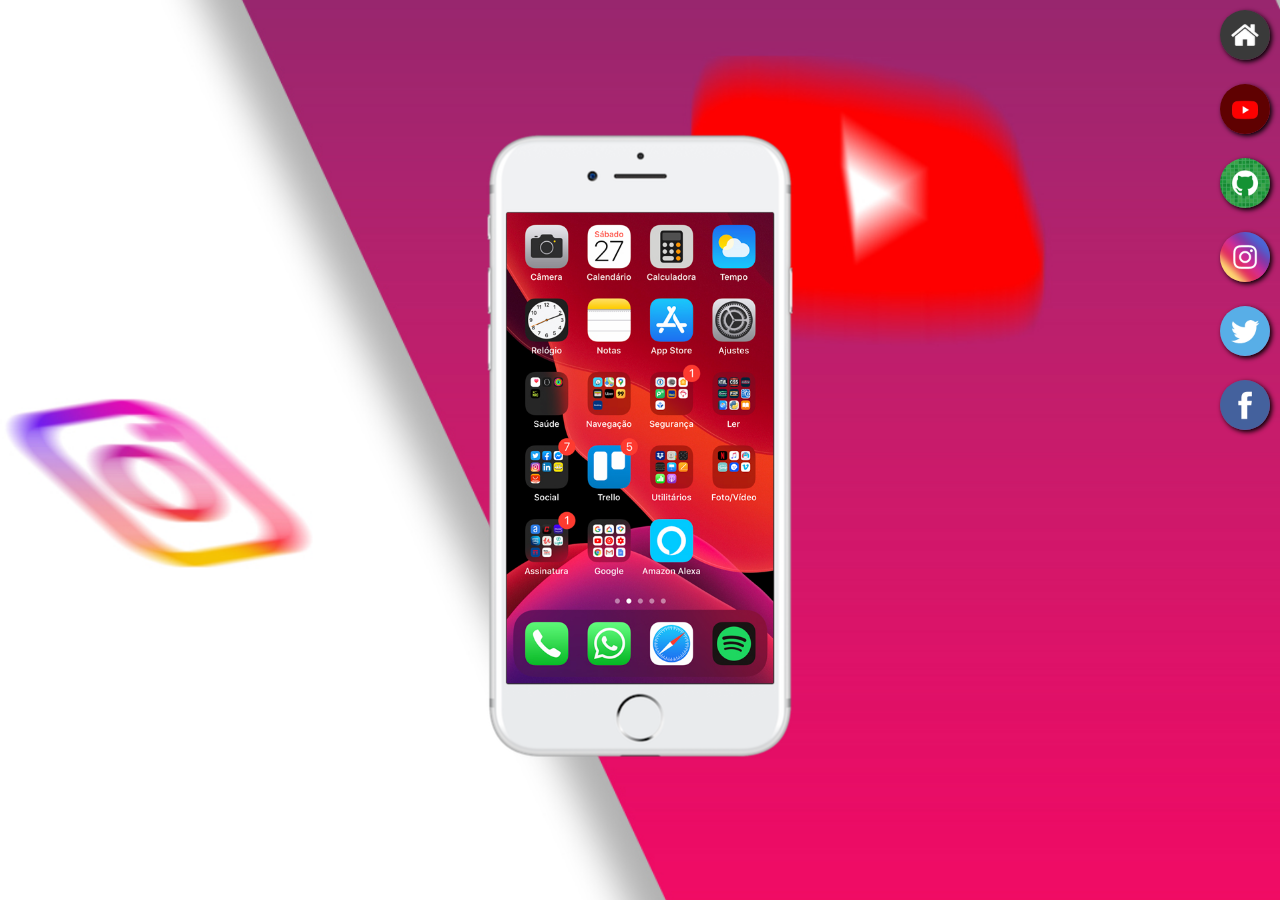
<file: index.html>
<!DOCTYPE html>
<html lang="pt-br">
<head>
    <meta charset="UTF-8">
    <meta http-equiv="X-UA-Compatible" content="IE=edge">
    <meta name="viewport" content="width=device-width, initial-scale=1.0">
    <link rel="shortcut icon" href="favicon.ico" type="image/x-icon">
    <title>Projeto Redes Sociais</title>
    <link rel="stylesheet" href="estilos/style.css">
</head>
<body>
    <main>
        <section id="telefone">
            <iframe src="home.html" name="tela" id="tela" frameborder="0"></iframe>
        </section>
        <section id="redes-sociais">
            <a href="home.html" target="tela"><img src="imagens/logo-home.jpg" alt="Home"></a><br>
            <a href="youtube.html" target="tela"><img src="imagens/logo-youtube.jpg" alt="Youtube"></a><br>
            <a href="github.html" target="tela"><img src="imagens/logo-github.jpg" alt="Github"></a><br>
            <a href="instagram.html" target="tela"><img src="imagens/logo-instagram.jpg" alt="Instagram"></a><br>
            <a href="twitter.html" target="tela"><img src="imagens/logo-twitter.jpg" alt="Twitter"></a><br>
            <a href="facebook.html" target="tela"><img src="imagens/logo-facebook.jpg" alt="Facebook"></a><br>
        </section>
    </main>
</body>
</html>
</file>
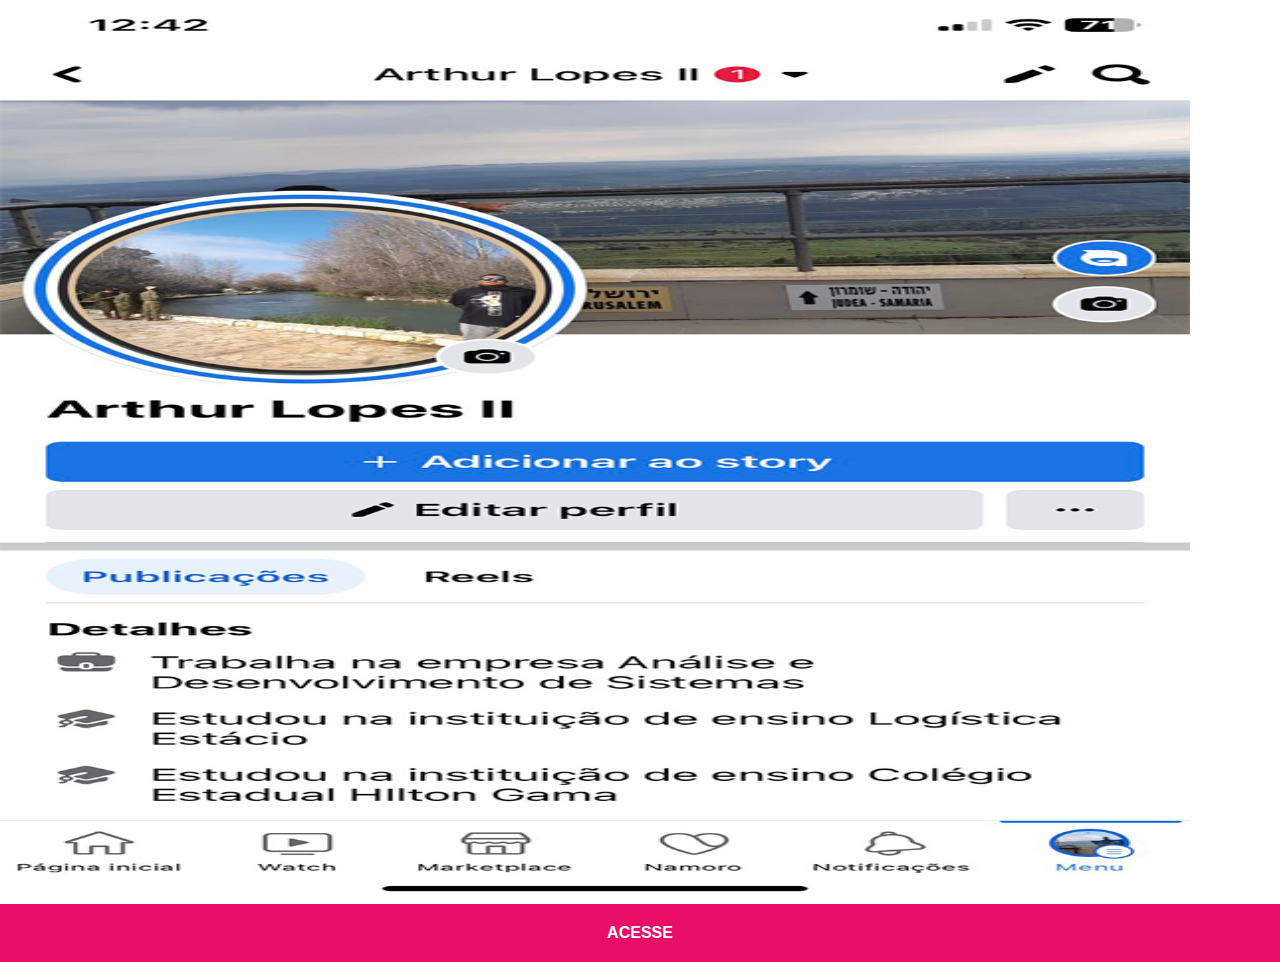
<file: facebook.html>
<!DOCTYPE html>
<html lang="pt-br">
<head>
    <meta charset="UTF-8">
    <meta http-equiv="X-UA-Compatible" content="IE=edge">
    <meta name="viewport" content="width=device-width, initial-scale=1.0">
    <title>Facebook</title>
    <link rel="stylesheet" href="estilos/social.css">
</head>
<body>
    <img src="imagens/tela-facebook.jpg" alt="Facebook"><a href="https://www.facebook.com/arthur.lopes.33886/" target="_blank">ACESSE</a>
</body>
</html>
</file>
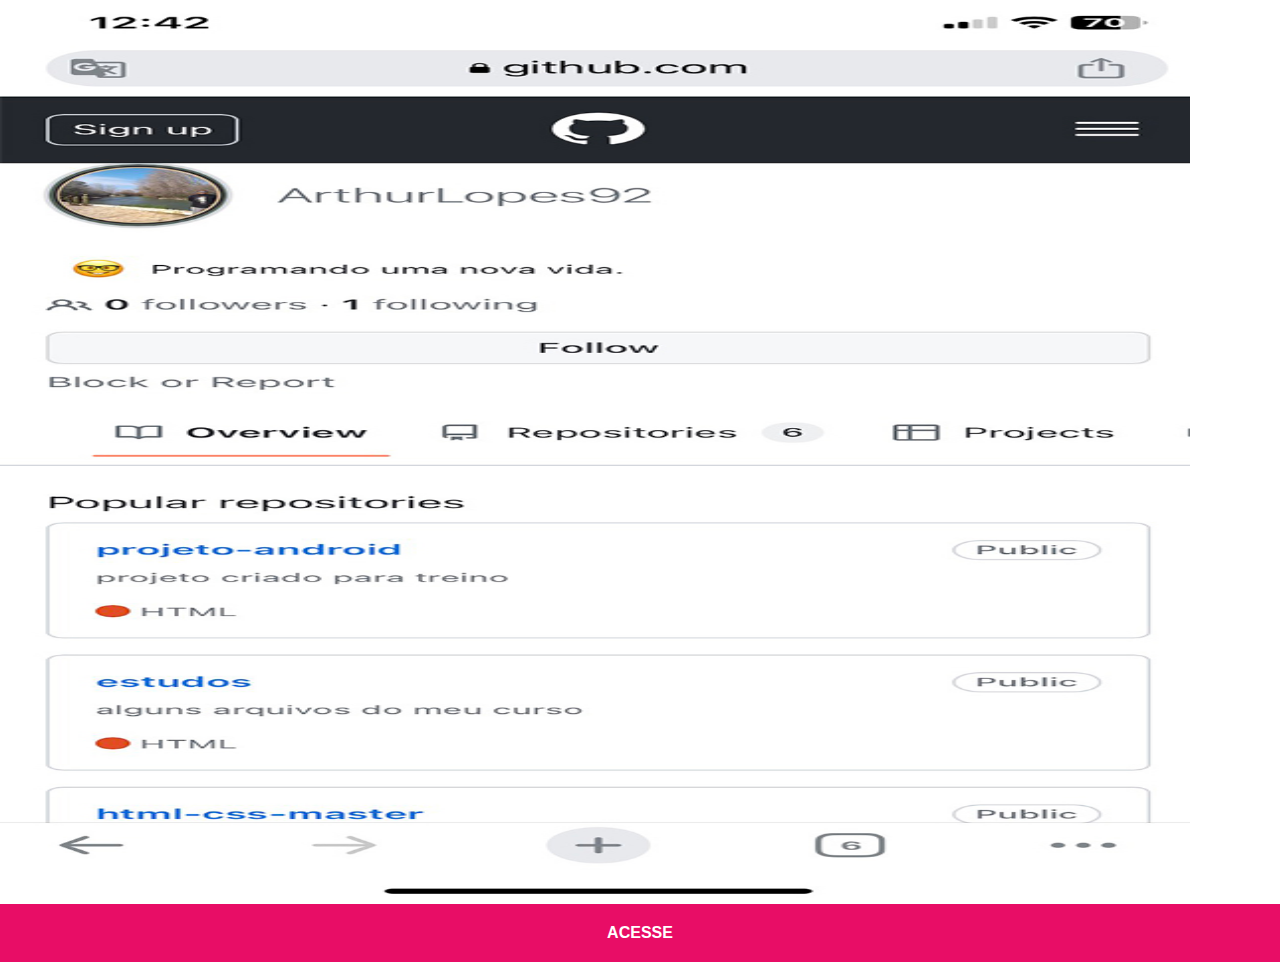
<file: github.html>
<!DOCTYPE html>
<html lang="pt-br">
<head>
    <meta charset="UTF-8">
    <meta http-equiv="X-UA-Compatible" content="IE=edge">
    <meta name="viewport" content="width=device-width, initial-scale=1.0">
    <title>Github</title>
    <link rel="stylesheet" href="estilos/social.css">
</head>
<body>
    <img src="imagens/tela-github.jpeg" alt="Github"><a href="https://github.com/ArthurLopes92/" target="_blank">ACESSE</a>
</body>
</html>
</file>
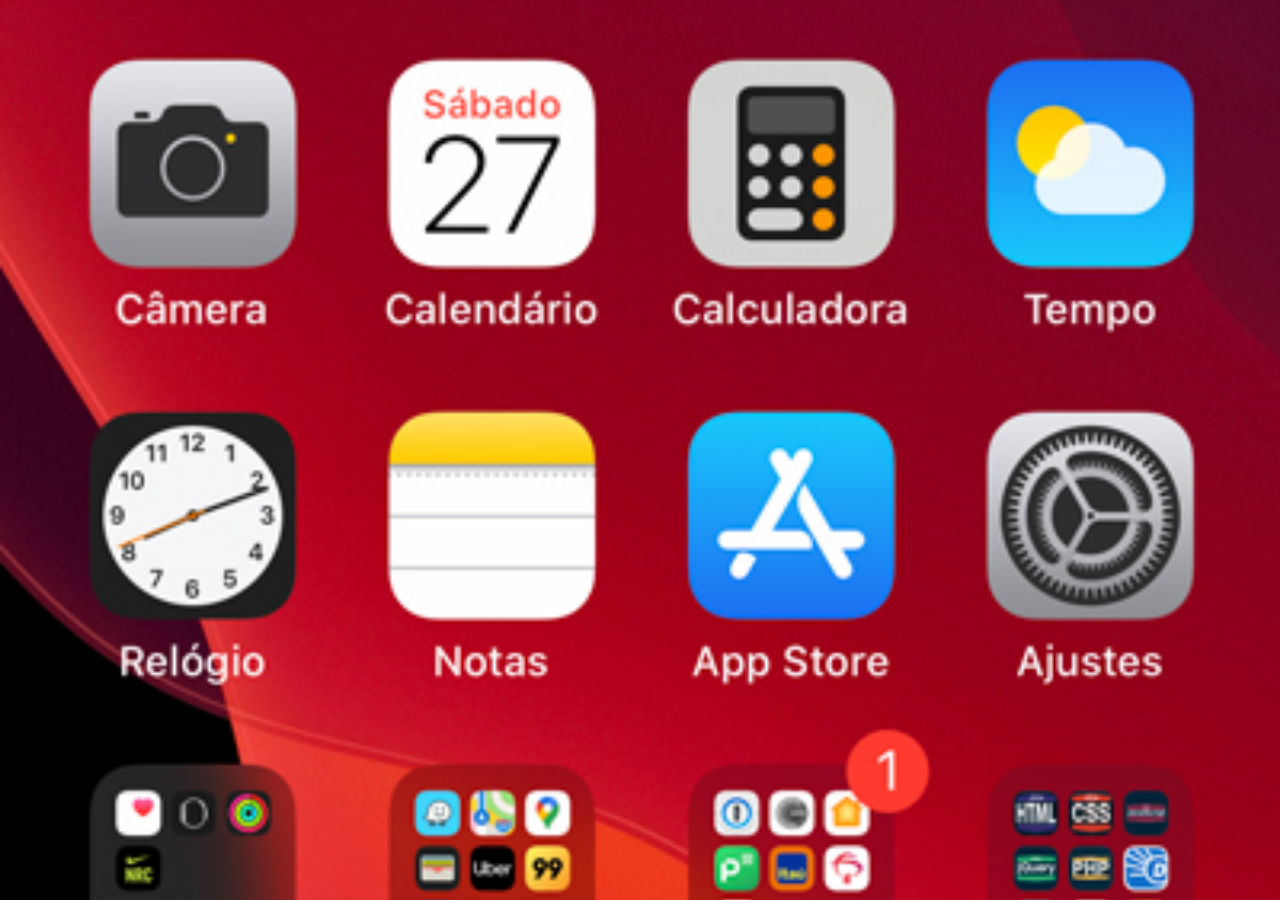
<file: home.html>
<!DOCTYPE html>
<html lang="pt-br">
<head>
    <meta charset="UTF-8">
    <meta http-equiv="X-UA-Compatible" content="IE=edge">
    <meta name="viewport" content="width=device-width, initial-scale=1.0">
    <title>Document</title>
</head>
<style>
    * {
        margin: 0px;
        padding: 0px;
    }

    body {
        width: 100vw;
        height: 100vh;
        background: black url('imagens/tela-home.jpg') no-repeat top center;
        background-size: cover;
    }
</style>
<body>
    
</body>
</html>
</file>
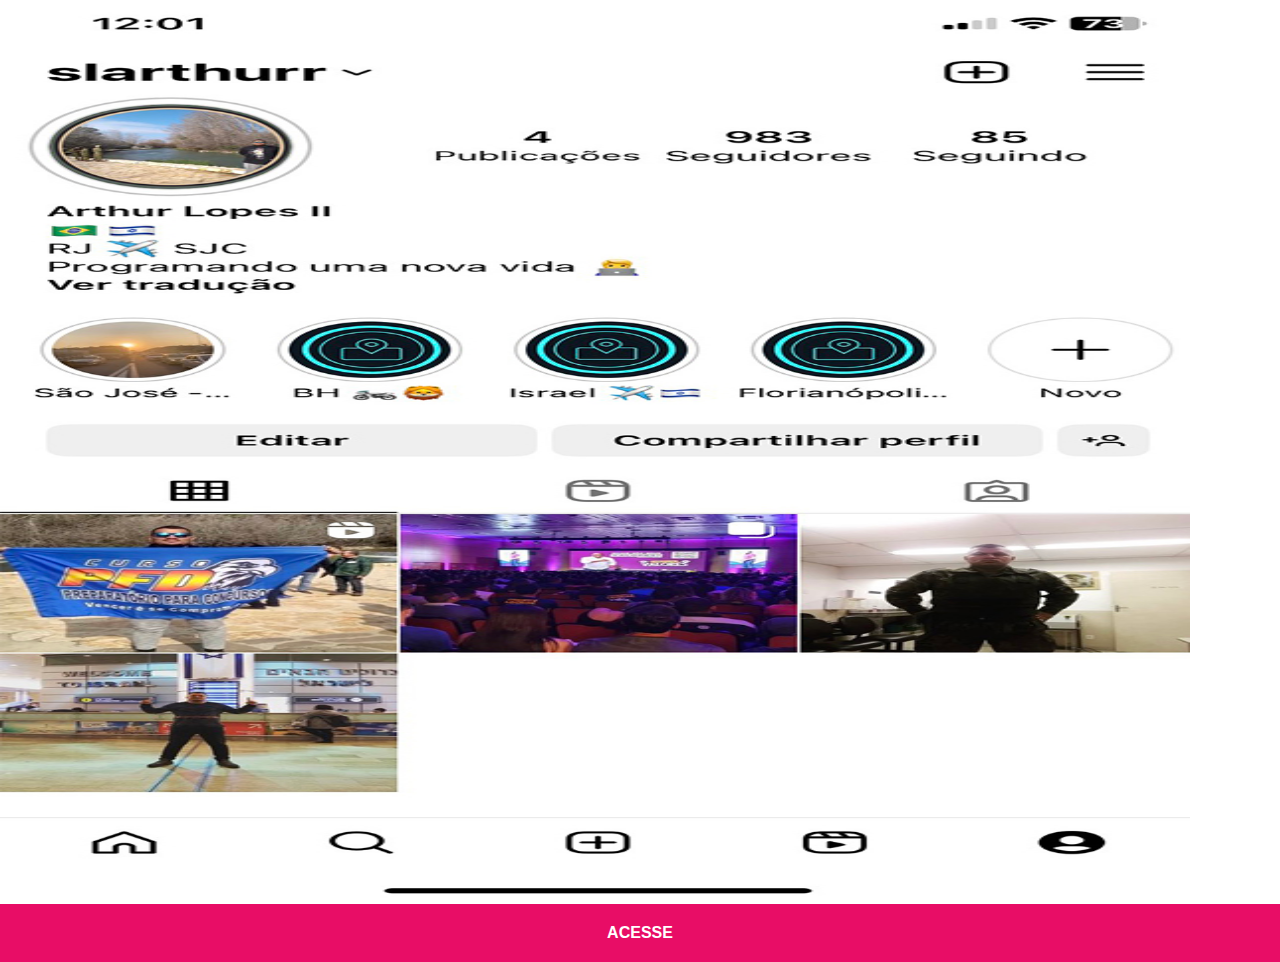
<file: instagram.html>
<!DOCTYPE html>
<html lang="pt-br">
<head>
    <meta charset="UTF-8">
    <meta http-equiv="X-UA-Compatible" content="IE=edge">
    <meta name="viewport" content="width=device-width, initial-scale=1.0">
    <title>Instagram</title>
    <link rel="stylesheet" href="estilos/social.css">
</head>
<body>
    <img src="imagens/tela-instagram.jpg" alt="Instagram"><a href="https://www.instagram.com/slarthurr/" target="_blank">ACESSE</a>
</body>
</html>
</file>
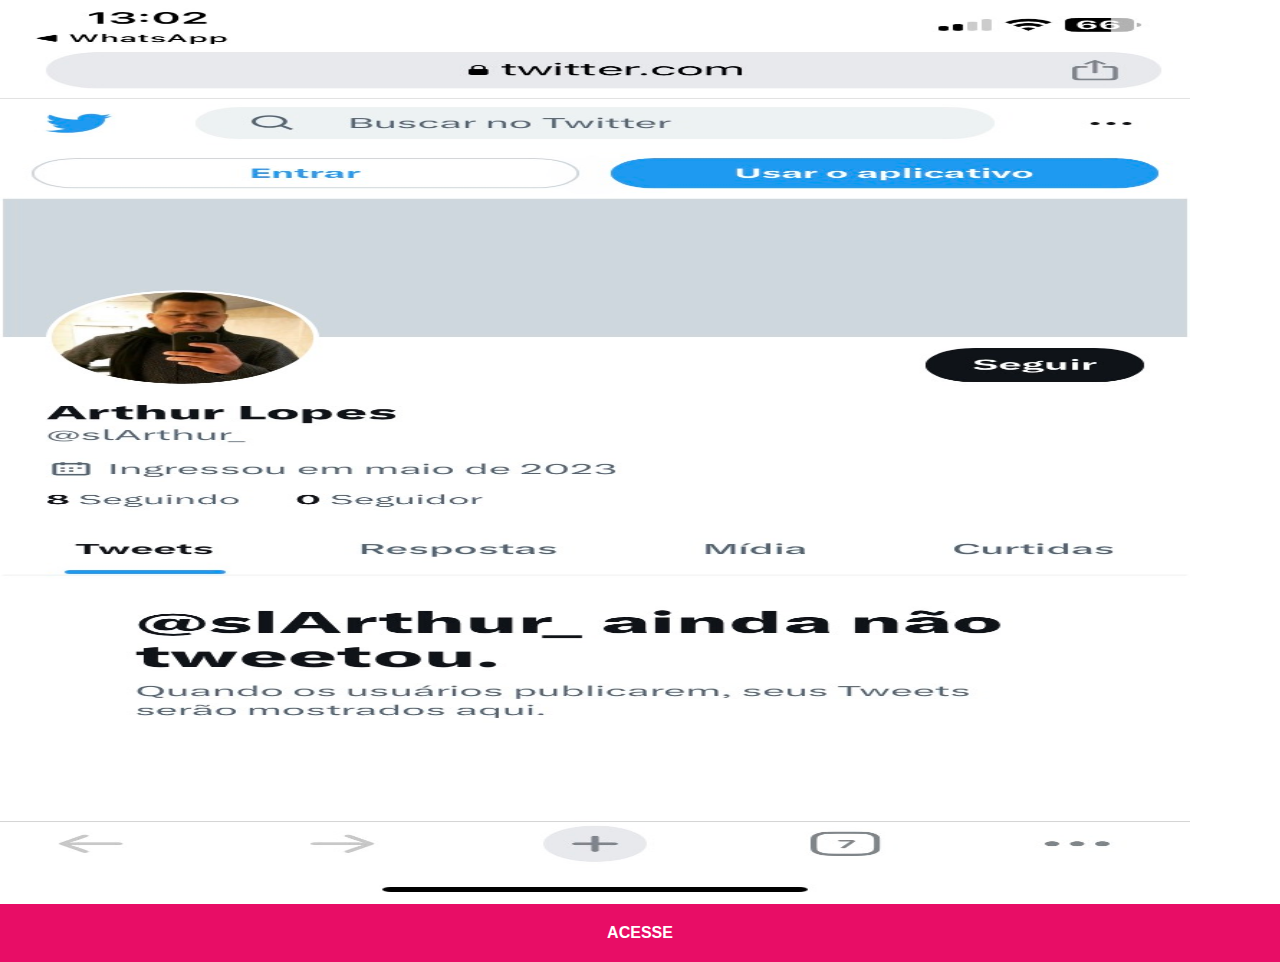
<file: twitter.html>
<!DOCTYPE html>
<html lang="pt-br">
<head>
    <meta charset="UTF-8">
    <meta http-equiv="X-UA-Compatible" content="IE=edge">
    <meta name="viewport" content="width=device-width, initial-scale=1.0">
    <title>Twitter</title>
    <link rel="stylesheet" href="estilos/social.css">
</head>
<body>
    <img src="imagens/tela-twitter.jpg" alt="Twitter"><a href="https://twitter.com/slArthur_" target="_blank">ACESSE</a>
</body>
</html>
</file>
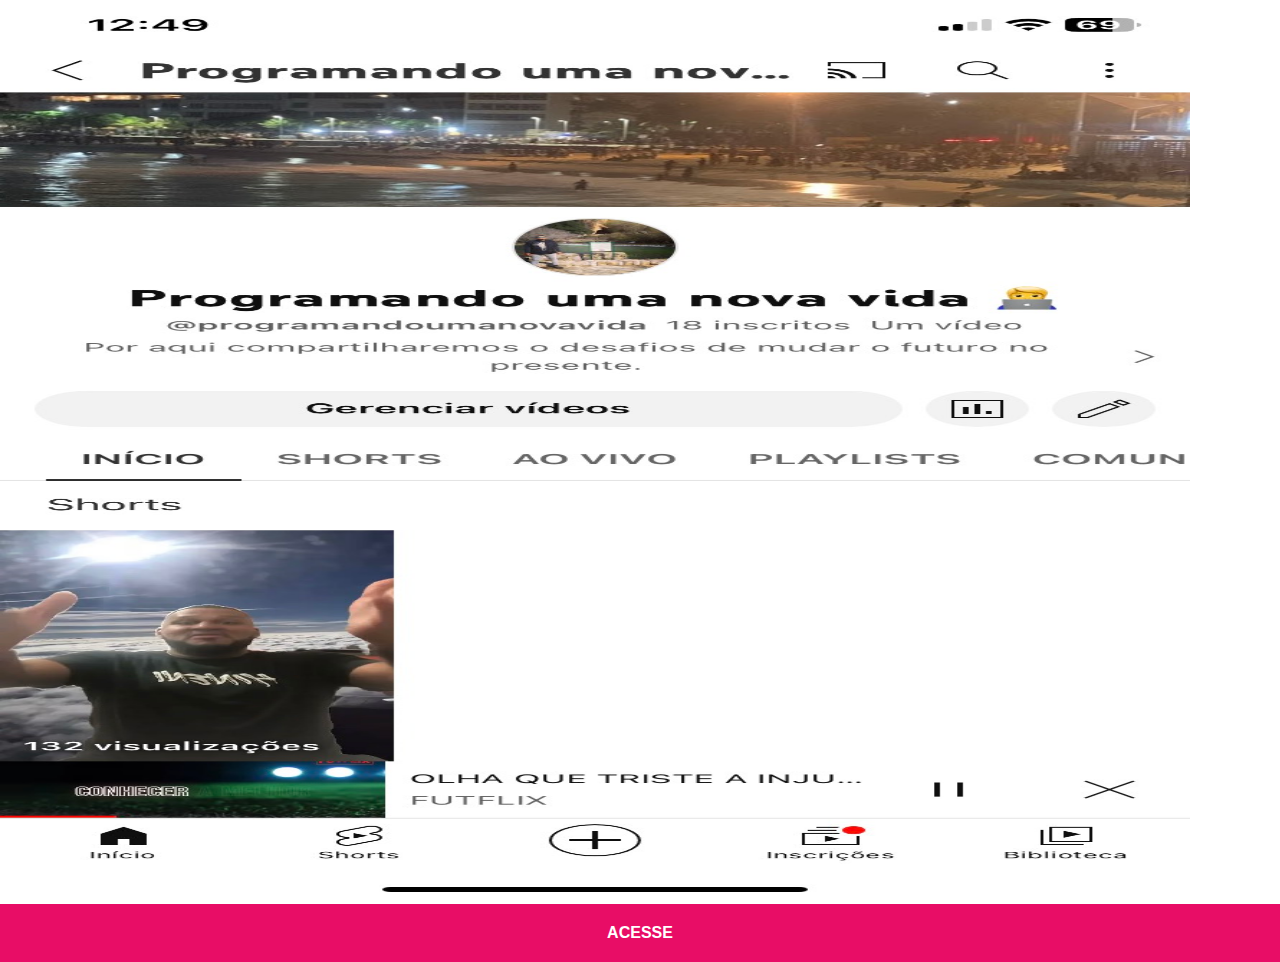
<file: youtube.html>
<!DOCTYPE html>
<html lang="pt-br">
<head>
    <meta charset="UTF-8">
    <meta http-equiv="X-UA-Compatible" content="IE=edge">
    <meta name="viewport" content="width=device-width, initial-scale=1.0">
    <title>Youtube</title>
    <link rel="stylesheet" href="estilos/social.css">
</head>
<body>
    <img src="imagens/tela-youtube.jpg" alt="Youtube"> <a href="https://www.youtube.com/channel/UCwHZ-Fapw4ZFAN18iyXl8Iw" target="_blank">ACESSE</a>
</body>
</html>
</file>
<file: estilos/style.css>
@charset "UTG-8";

* {
    margin: 0px;
    padding: 0px;
    font-family: Arial, Helvetica, sans-serif;
}

html, body {
    height: 100vh;
    width: 100vw;
    background-color: black;
}

main {
    position:relative;
    height: 99vh;
}

body {
    background: url(../imagens/fundo-madeira2.jpg) no-repeat top center;
    background-size: cover;
    background-attachment: fixed;
}


section#telefone {
    position: absolute;
    top: 50%;
    left: 50%;
    transform: translate(-50%, -50%);

    height: 627px;
    width: 311px;
    background: url(../imagens/frame-iphone.png) no-repeat;
}

iframe#tela {
    position: relative;
    top: 80px;
    left: 22px;
    width: 267px;
    height: 471px;
}
section#redes-sociais {
    text-align: right;
}
section#redes-sociais img {
    width: 50px;
    margin: 10px;
    border-radius: 50%;
    box-shadow: 2px 2px 5px black;
    box-sizing: border-box;
}

section#redes-sociais img:hover {
    border: 2px solid rgba(255, 255, 255, 0.63);
    transform: translate(-3px, -3px);
    box-shadow: 5px 5px 10px rgba(0, 0, 0, 0.651);
    transition: transform .3s, border .3s;
}
</file>
<file: estilos/social.css>
@charset "UTF-8";

* {
    margin: 0px;
    padding: 0px;
    font-family: Arial, Helvetica, sans-serif;
}
img {
    width: 93vw;
    height: 100vh;
}

a {
    display: block;
    background-color: #e80d66;
    color: white;
    padding: 20px;
    text-align: center;
    font-weight: bolder;    
    text-decoration: none;
    margin: 0px;
}

a:hover {
    background-color: red;
}
</file>
